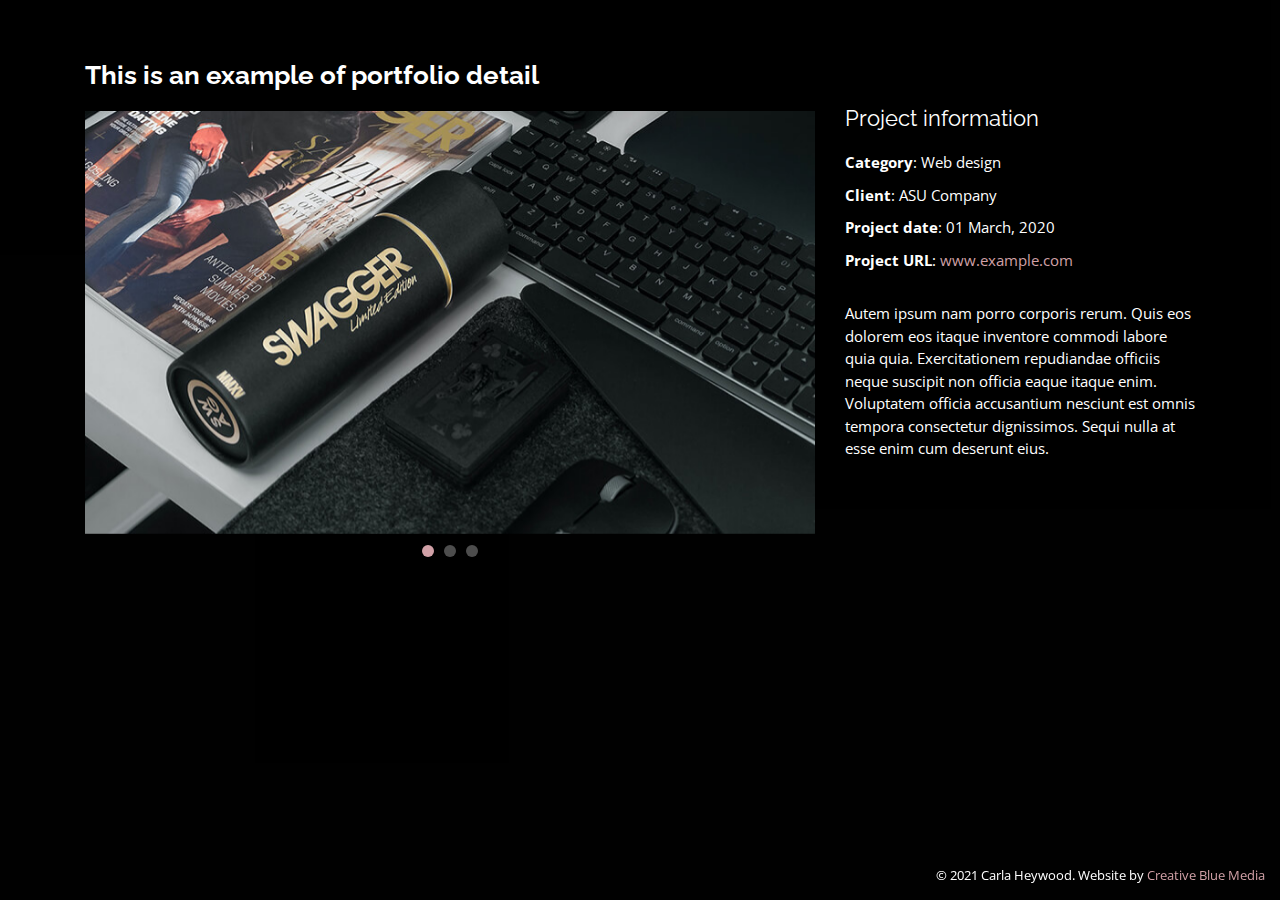
<file: portfolio-details.html>
<!DOCTYPE html>
<html lang="en">

<head>
  <meta charset="utf-8">
  <meta content="width=device-width, initial-scale=1.0" name="viewport">

  <title>Portfolio Details - Carla Heywood</title>
  <meta content="" name="description">
  <meta content="" name="keywords">

  <!-- Favicons -->
  <link href="assets/img/favicon.png" rel="icon">
  <link href="assets/img/apple-touch-icon.png" rel="apple-touch-icon">

  <!-- Google Fonts -->
  <link href="https://fonts.googleapis.com/css?family=Open+Sans:300,300i,400,400i,600,600i,700,700i|Raleway:300,300i,400,400i,500,500i,600,600i,700,700i|Poppins:300,300i,400,400i,500,500i,600,600i,700,700i" rel="stylesheet">

  <!-- Vendor CSS Files -->
  <link href="assets/vendor/bootstrap/css/bootstrap.min.css" rel="stylesheet">
  <link href="assets/vendor/icofont/icofont.min.css" rel="stylesheet">
  <link href="assets/vendor/remixicon/remixicon.css" rel="stylesheet">
  <link href="assets/vendor/owl.carousel/assets/owl.carousel.min.css" rel="stylesheet">
  <link href="assets/vendor/boxicons/css/boxicons.min.css" rel="stylesheet">
  <link href="assets/vendor/venobox/venobox.css" rel="stylesheet">

  <!-- Template Main CSS File -->
  <link href="assets/css/style.css" rel="stylesheet">

  <!-- =======================================================
  * Template Name: Carla Heywood
  * Template URL: https://carlaheywood.com
  * Author: Creative Blue Media
  * License: https://creativeblue.media
  ======================================================== -->
</head>

<body>

  <main id="main">

    <!-- ======= Portfolio Details ======= -->
    <div id="portfolio-details" class="portfolio-details">
      <div class="container">

        <div class="row">

          <div class="col-lg-8">
            <h2 class="portfolio-title">This is an example of portfolio detail</h2>
            <div class="owl-carousel portfolio-details-carousel">
              <img src="assets/img/portfolio/portfolio-details-1.jpg" class="img-fluid" alt="">
              <img src="assets/img/portfolio/portfolio-details-2.jpg" class="img-fluid" alt="">
              <img src="assets/img/portfolio/portfolio-details-3.jpg" class="img-fluid" alt="">
            </div>
          </div>

          <div class="col-lg-4 portfolio-info">
            <h3>Project information</h3>
            <ul>
              <li><strong>Category</strong>: Web design</li>
              <li><strong>Client</strong>: ASU Company</li>
              <li><strong>Project date</strong>: 01 March, 2020</li>
              <li><strong>Project URL</strong>: <a href="#">www.example.com</a></li>
            </ul>

            <p>
              Autem ipsum nam porro corporis rerum. Quis eos dolorem eos itaque inventore commodi labore quia quia. Exercitationem repudiandae officiis neque suscipit non officia eaque itaque enim. Voluptatem officia accusantium nesciunt est omnis tempora consectetur dignissimos. Sequi nulla at esse enim cum deserunt eius.
            </p>
          </div>

        </div>

      </div>
    </div><!-- End Portfolio Details -->

  </main><!-- End #main -->

  <div class="credits">
    © 2021 Carla Heywood. Website by <a href="https://creativeblue.media">Creative Blue Media</a>
  </div>

  <!-- Vendor JS Files -->
  <script src="assets/vendor/jquery/jquery.min.js"></script>
  <script src="assets/vendor/bootstrap/js/bootstrap.bundle.min.js"></script>
  <script src="assets/vendor/jquery.easing/jquery.easing.min.js"></script>
  <script src="assets/vendor/php-email-form/validate.js"></script>
  <script src="assets/vendor/waypoints/jquery.waypoints.min.js"></script>
  <script src="assets/vendor/counterup/counterup.min.js"></script>
  <script src="assets/vendor/owl.carousel/owl.carousel.min.js"></script>
  <script src="assets/vendor/isotope-layout/isotope.pkgd.min.js"></script>
  <script src="assets/vendor/venobox/venobox.min.js"></script>

  <!-- Template Main JS File -->
  <script src="assets/js/main.js"></script>

</body>

</html>
</file>
<file: assets/vendor/venobox/venobox.css>
/* ------ venobox.css --------*/
.vbox-overlay *, .vbox-overlay *:before, .vbox-overlay *:after{
    -webkit-backface-visibility: hidden;
    -webkit-box-sizing:border-box;
    -moz-box-sizing:border-box;
    box-sizing:border-box;
}
.vbox-overlay * { 
    -webkit-backface-visibility: visible;
    backface-visibility: visible;
}
.vbox-overlay{
    display: -webkit-flex;
    display: flex;
    -webkit-flex-direction: column;
    flex-direction: column;
    -webkit-justify-content: center;
    justify-content: center;
    -webkit-align-items: center;
    align-items: center;
    position: fixed;
    left: 0;
    top: 0;
    bottom: 0;
    right: 0;
    z-index: 999999;
}

/* ----- navigation ----- */
.vbox-title{
    width: 100%;
    height: 40px;
    float: left;
    text-align: center;
    line-height: 28px;
    font-size: 12px;
    padding: 6px 50px;
    overflow: hidden;
    position: fixed;
    display: none;
    left: 0;
    z-index: 89;
}
.vbox-close{
    cursor: pointer;
    position: fixed;
    top: -1px;
    right: 0;
    width: 50px;
    height: 40px;
    padding: 6px;
    display: block;
    background-position:10px center;
    overflow: hidden;
    font-size: 24px;
    line-height: 1;
    text-align: center;
    z-index: 99;
}
.vbox-left{
    cursor: pointer;
    position: fixed;
    left: 0;
    height: 40px;
    overflow: hidden;
    line-height: 28px;
    font-size: 12px;
    z-index: 99;
    display: flex;
    align-items:center;
}
.vbox-num{
    display: inline-block;
    margin: 6px 0 6px 15px;
}
/* ----- Social share ----- */
.vbox-share{
    line-height: 28px;
    font-size: 12px;
    overflow: hidden;
    position: fixed;
    left: 0;
    z-index: 98;
    display: flex;
    align-items:center;
    justify-content: center;
    width: 100%;
    text-align: center;
}
.vbox-share svg{
    max-height: 28px;
    width: 28px;
    z-index: 10;
    margin-left: 12px;
    margin-top: 6px;
    margin-bottom: 6px;
    vertical-align: middle;
}


/* ----- navigation ARROWS ----- */
.vbox-next, .vbox-prev{
    position: fixed;
    top: 50%;
    margin-top: -15px;
    overflow: hidden;
    cursor: pointer;
    display: block;
    width: 45px;
    height: 45px;
    z-index: 99;
}
.vbox-next span, .vbox-prev span{
    position: relative;
    width: 20px;
    height: 20px;
    border: 2px solid transparent;
    border-top-color: #B6B6B6;
    border-right-color: #B6B6B6;
    text-indent: -100px;
    position: absolute;
    top: 8px;
    display: block;
}
.vbox-prev{
    left: 15px;
}
.vbox-next{
    right: 15px;
}
.vbox-prev span{
    left: 10px;
    -ms-transform: rotate(-135deg);
    -webkit-transform: rotate(-135deg);
    transform: rotate(-135deg);
}
.vbox-next span{
    -ms-transform: rotate(45deg);
    -webkit-transform: rotate(45deg);
    transform: rotate(45deg);
    right: 10px;
}
/* ------- inline window ------ */
.vbox-inline{
    width: 420px;
    height: 315px;
    height: 70vh;
    padding: 10px;
    background: #fff;
    margin: 0 auto;
    overflow: auto;
    text-align: left;
}
/* ------- Video & iFrames window ------ */
.venoframe{
    max-width: 100%;
    width: 100%;
    border: none;
    width: 100%;
    height: 260px;
    height: 70vh;
}
.venoframe.vbvid{
    height: 260px;
}
@media (min-width: 768px) {
    .venoframe, .vbox-inline{
        width: 90%;
        height: 360px;
        height: 70vh;
    }
    .venoframe.vbvid{
        width: 640px;
        height: 360px;
    }
}
@media (min-width: 992px) {
    .venoframe, .vbox-inline{
        max-width: 1200px;
        width: 80%;
        height: 540px;
        height: 70vh;
    }
    .venoframe.vbvid{
        width: 960px;
        height: 540px;
    }
}
/* 
Please do NOT edit this part! 
or at least read this note: http://i.imgur.com/7C0ws9e.gif
*/
.vbox-open{
    overflow: hidden;
}
.vbox-container{
    position: absolute;
    left: 0;
    right: 0;
    top: 0;
    bottom: 0;
    overflow-x: hidden;
    overflow-y: scroll;
    overflow-scrolling: touch;
    -webkit-overflow-scrolling: touch;
    z-index: 20;
    max-height: 100%;

}

.vbox-content{
    text-align: center;
    float: left;
    width: 100%;
    position: relative;
    overflow: hidden;
    padding: 20px 4%;
}
.vbox-container img{
    max-width: 100%;
    height: auto;
}
.vbox-figlio{
    box-shadow: 0 0 12px rgba(0,0,0,0.19), 0 6px 6px rgba(0,0,0,0.23);
    max-width: 100%;
    text-align: initial;
}
img.vbox-figlio{
    -webkit-user-select: none;
-khtml-user-select: none;
-moz-user-select: none;
-o-user-select: none;
user-select: none;
}
.vbox-content.swipe-left{
    margin-left: -200px !important;
}
.vbox-content.swipe-right{
    margin-left: 200px !important;
}
.vbox-animated{
    webkit-transition: margin 300ms ease-out;
    transition: margin 300ms ease-out;
}

/* ---------- preloader ----------
 * SPINKIT 
 * http://tobiasahlin.com/spinkit/
-------------------------------- */
.sk-double-bounce,.sk-rotating-plane{width:40px;height:40px;margin:40px auto}.sk-rotating-plane{background-color:#333;-webkit-animation:sk-rotatePlane 1.2s infinite ease-in-out;animation:sk-rotatePlane 1.2s infinite ease-in-out}@-webkit-keyframes sk-rotatePlane{0%{-webkit-transform:perspective(120px) rotateX(0) rotateY(0);transform:perspective(120px) rotateX(0) rotateY(0)}50%{-webkit-transform:perspective(120px) rotateX(-180.1deg) rotateY(0);transform:perspective(120px) rotateX(-180.1deg) rotateY(0)}100%{-webkit-transform:perspective(120px) rotateX(-180deg) rotateY(-179.9deg);transform:perspective(120px) rotateX(-180deg) rotateY(-179.9deg)}}@keyframes sk-rotatePlane{0%{-webkit-transform:perspective(120px) rotateX(0) rotateY(0);transform:perspective(120px) rotateX(0) rotateY(0)}50%{-webkit-transform:perspective(120px) rotateX(-180.1deg) rotateY(0);transform:perspective(120px) rotateX(-180.1deg) rotateY(0)}100%{-webkit-transform:perspective(120px) rotateX(-180deg) rotateY(-179.9deg);transform:perspective(120px) rotateX(-180deg) rotateY(-179.9deg)}}.sk-double-bounce{position:relative}.sk-double-bounce .sk-child{width:100%;height:100%;border-radius:50%;background-color:#333;opacity:.6;position:absolute;top:0;left:0;-webkit-animation:sk-doubleBounce 2s infinite ease-in-out;animation:sk-doubleBounce 2s infinite ease-in-out}.sk-chasing-dots .sk-child,.sk-spinner-pulse,.sk-three-bounce .sk-child{background-color:#333;border-radius:100%}.sk-double-bounce .sk-double-bounce2{-webkit-animation-delay:-1s;animation-delay:-1s}@-webkit-keyframes sk-doubleBounce{0%,100%{-webkit-transform:scale(0);transform:scale(0)}50%{-webkit-transform:scale(1);transform:scale(1)}}@keyframes sk-doubleBounce{0%,100%{-webkit-transform:scale(0);transform:scale(0)}50%{-webkit-transform:scale(1);transform:scale(1)}}.sk-wave{margin:40px auto;width:50px;height:40px;text-align:center;font-size:10px}.sk-wave .sk-rect{background-color:#333;height:100%;width:6px;display:inline-block;-webkit-animation:sk-waveStretchDelay 1.2s infinite ease-in-out;animation:sk-waveStretchDelay 1.2s infinite ease-in-out}.sk-wave .sk-rect1{-webkit-animation-delay:-1.2s;animation-delay:-1.2s}.sk-wave .sk-rect2{-webkit-animation-delay:-1.1s;animation-delay:-1.1s}.sk-wave .sk-rect3{-webkit-animation-delay:-1s;animation-delay:-1s}.sk-wave .sk-rect4{-webkit-animation-delay:-.9s;animation-delay:-.9s}.sk-wave .sk-rect5{-webkit-animation-delay:-.8s;animation-delay:-.8s}@-webkit-keyframes sk-waveStretchDelay{0%,100%,40%{-webkit-transform:scaleY(.4);transform:scaleY(.4)}20%{-webkit-transform:scaleY(1);transform:scaleY(1)}}@keyframes sk-waveStretchDelay{0%,100%,40%{-webkit-transform:scaleY(.4);transform:scaleY(.4)}20%{-webkit-transform:scaleY(1);transform:scaleY(1)}}.sk-wandering-cubes{margin:40px auto;width:40px;height:40px;position:relative}.sk-wandering-cubes .sk-cube{background-color:#333;width:10px;height:10px;position:absolute;top:0;left:0;-webkit-animation:sk-wanderingCube 1.8s ease-in-out -1.8s infinite both;animation:sk-wanderingCube 1.8s ease-in-out -1.8s infinite both}.sk-chasing-dots,.sk-spinner-pulse{width:40px;height:40px;margin:40px auto}.sk-wandering-cubes .sk-cube2{-webkit-animation-delay:-.9s;animation-delay:-.9s}@-webkit-keyframes sk-wanderingCube{0%{-webkit-transform:rotate(0);transform:rotate(0)}25%{-webkit-transform:translateX(30px) rotate(-90deg) scale(.5);transform:translateX(30px) rotate(-90deg) scale(.5)}50%{-webkit-transform:translateX(30px) translateY(30px) rotate(-179deg);transform:translateX(30px) translateY(30px) rotate(-179deg)}50.1%{-webkit-transform:translateX(30px) translateY(30px) rotate(-180deg);transform:translateX(30px) translateY(30px) rotate(-180deg)}75%{-webkit-transform:translateX(0) translateY(30px) rotate(-270deg) scale(.5);transform:translateX(0) translateY(30px) rotate(-270deg) scale(.5)}100%{-webkit-transform:rotate(-360deg);transform:rotate(-360deg)}}@keyframes sk-wanderingCube{0%{-webkit-transform:rotate(0);transform:rotate(0)}25%{-webkit-transform:translateX(30px) rotate(-90deg) scale(.5);transform:translateX(30px) rotate(-90deg) scale(.5)}50%{-webkit-transform:translateX(30px) translateY(30px) rotate(-179deg);transform:translateX(30px) translateY(30px) rotate(-179deg)}50.1%{-webkit-transform:translateX(30px) translateY(30px) rotate(-180deg);transform:translateX(30px) translateY(30px) rotate(-180deg)}75%{-webkit-transform:translateX(0) translateY(30px) rotate(-270deg) scale(.5);transform:translateX(0) translateY(30px) rotate(-270deg) scale(.5)}100%{-webkit-transform:rotate(-360deg);transform:rotate(-360deg)}}.sk-spinner-pulse{-webkit-animation:sk-pulseScaleOut 1s infinite ease-in-out;animation:sk-pulseScaleOut 1s infinite ease-in-out}@-webkit-keyframes sk-pulseScaleOut{0%{-webkit-transform:scale(0);transform:scale(0)}100%{-webkit-transform:scale(1);transform:scale(1);opacity:0}}@keyframes sk-pulseScaleOut{0%{-webkit-transform:scale(0);transform:scale(0)}100%{-webkit-transform:scale(1);transform:scale(1);opacity:0}}.sk-chasing-dots{position:relative;text-align:center;-webkit-animation:sk-chasingDotsRotate 2s infinite linear;animation:sk-chasingDotsRotate 2s infinite linear}.sk-chasing-dots .sk-child{width:60%;height:60%;display:inline-block;position:absolute;top:0;-webkit-animation:sk-chasingDotsBounce 2s infinite ease-in-out;animation:sk-chasingDotsBounce 2s infinite ease-in-out}.sk-chasing-dots .sk-dot2{top:auto;bottom:0;-webkit-animation-delay:-1s;animation-delay:-1s}@-webkit-keyframes sk-chasingDotsRotate{100%{-webkit-transform:rotate(360deg);transform:rotate(360deg)}}@keyframes sk-chasingDotsRotate{100%{-webkit-transform:rotate(360deg);transform:rotate(360deg)}}@-webkit-keyframes sk-chasingDotsBounce{0%,100%{-webkit-transform:scale(0);transform:scale(0)}50%{-webkit-transform:scale(1);transform:scale(1)}}@keyframes sk-chasingDotsBounce{0%,100%{-webkit-transform:scale(0);transform:scale(0)}50%{-webkit-transform:scale(1);transform:scale(1)}}.sk-three-bounce{margin:40px auto;width:80px;text-align:center}.sk-three-bounce .sk-child{width:20px;height:20px;display:inline-block;-webkit-animation:sk-three-bounce 1.4s ease-in-out 0s infinite both;animation:sk-three-bounce 1.4s ease-in-out 0s infinite both}.sk-circle .sk-child:before,.sk-fading-circle .sk-circle:before{display:block;border-radius:100%;content:'';background-color:#333}.sk-three-bounce .sk-bounce1{-webkit-animation-delay:-.32s;animation-delay:-.32s}.sk-three-bounce .sk-bounce2{-webkit-animation-delay:-.16s;animation-delay:-.16s}@-webkit-keyframes sk-three-bounce{0%,100%,80%{-webkit-transform:scale(0);transform:scale(0)}40%{-webkit-transform:scale(1);transform:scale(1)}}@keyframes sk-three-bounce{0%,100%,80%{-webkit-transform:scale(0);transform:scale(0)}40%{-webkit-transform:scale(1);transform:scale(1)}}.sk-circle{margin:40px auto;width:40px;height:40px;position:relative}.sk-circle .sk-child{width:100%;height:100%;position:absolute;left:0;top:0}.sk-circle .sk-child:before{margin:0 auto;width:15%;height:15%;-webkit-animation:sk-circleBounceDelay 1.2s infinite ease-in-out both;animation:sk-circleBounceDelay 1.2s infinite ease-in-out both}.sk-circle .sk-circle2{-webkit-transform:rotate(30deg);-ms-transform:rotate(30deg);transform:rotate(30deg)}.sk-circle .sk-circle3{-webkit-transform:rotate(60deg);-ms-transform:rotate(60deg);transform:rotate(60deg)}.sk-circle .sk-circle4{-webkit-transform:rotate(90deg);-ms-transform:rotate(90deg);transform:rotate(90deg)}.sk-circle .sk-circle5{-webkit-transform:rotate(120deg);-ms-transform:rotate(120deg);transform:rotate(120deg)}.sk-circle .sk-circle6{-webkit-transform:rotate(150deg);-ms-transform:rotate(150deg);transform:rotate(150deg)}.sk-circle .sk-circle7{-webkit-transform:rotate(180deg);-ms-transform:rotate(180deg);transform:rotate(180deg)}.sk-circle .sk-circle8{-webkit-transform:rotate(210deg);-ms-transform:rotate(210deg);transform:rotate(210deg)}.sk-circle .sk-circle9{-webkit-transform:rotate(240deg);-ms-transform:rotate(240deg);transform:rotate(240deg)}.sk-circle .sk-circle10{-webkit-transform:rotate(270deg);-ms-transform:rotate(270deg);transform:rotate(270deg)}.sk-circle .sk-circle11{-webkit-transform:rotate(300deg);-ms-transform:rotate(300deg);transform:rotate(300deg)}.sk-circle .sk-circle12{-webkit-transform:rotate(330deg);-ms-transform:rotate(330deg);transform:rotate(330deg)}.sk-circle .sk-circle2:before{-webkit-animation-delay:-1.1s;animation-delay:-1.1s}.sk-circle .sk-circle3:before{-webkit-animation-delay:-1s;animation-delay:-1s}.sk-circle .sk-circle4:before{-webkit-animation-delay:-.9s;animation-delay:-.9s}.sk-circle .sk-circle5:before{-webkit-animation-delay:-.8s;animation-delay:-.8s}.sk-circle .sk-circle6:before{-webkit-animation-delay:-.7s;animation-delay:-.7s}.sk-circle .sk-circle7:before{-webkit-animation-delay:-.6s;animation-delay:-.6s}.sk-circle .sk-circle8:before{-webkit-animation-delay:-.5s;animation-delay:-.5s}.sk-circle .sk-circle9:before{-webkit-animation-delay:-.4s;animation-delay:-.4s}.sk-circle .sk-circle10:before{-webkit-animation-delay:-.3s;animation-delay:-.3s}.sk-circle .sk-circle11:before{-webkit-animation-delay:-.2s;animation-delay:-.2s}.sk-circle .sk-circle12:before{-webkit-animation-delay:-.1s;animation-delay:-.1s}@-webkit-keyframes sk-circleBounceDelay{0%,100%,80%{-webkit-transform:scale(0);transform:scale(0)}40%{-webkit-transform:scale(1);transform:scale(1)}}@keyframes sk-circleBounceDelay{0%,100%,80%{-webkit-transform:scale(0);transform:scale(0)}40%{-webkit-transform:scale(1);transform:scale(1)}}.sk-cube-grid{width:40px;height:40px;margin:40px auto}.sk-cube-grid .sk-cube{width:33.33%;height:33.33%;background-color:#333;float:left;-webkit-animation:sk-cubeGridScaleDelay 1.3s infinite ease-in-out;animation:sk-cubeGridScaleDelay 1.3s infinite ease-in-out}.sk-cube-grid .sk-cube1{-webkit-animation-delay:.2s;animation-delay:.2s}.sk-cube-grid .sk-cube2{-webkit-animation-delay:.3s;animation-delay:.3s}.sk-cube-grid .sk-cube3{-webkit-animation-delay:.4s;animation-delay:.4s}.sk-cube-grid .sk-cube4{-webkit-animation-delay:.1s;animation-delay:.1s}.sk-cube-grid .sk-cube5{-webkit-animation-delay:.2s;animation-delay:.2s}.sk-cube-grid .sk-cube6{-webkit-animation-delay:.3s;animation-delay:.3s}.sk-cube-grid .sk-cube7{-webkit-animation-delay:0ms;animation-delay:0ms}.sk-cube-grid .sk-cube8{-webkit-animation-delay:.1s;animation-delay:.1s}.sk-cube-grid .sk-cube9{-webkit-animation-delay:.2s;animation-delay:.2s}@-webkit-keyframes sk-cubeGridScaleDelay{0%,100%,70%{-webkit-transform:scale3D(1,1,1);transform:scale3D(1,1,1)}35%{-webkit-transform:scale3D(0,0,1);transform:scale3D(0,0,1)}}@keyframes sk-cubeGridScaleDelay{0%,100%,70%{-webkit-transform:scale3D(1,1,1);transform:scale3D(1,1,1)}35%{-webkit-transform:scale3D(0,0,1);transform:scale3D(0,0,1)}}.sk-fading-circle{margin:40px auto;width:40px;height:40px;position:relative}.sk-fading-circle .sk-circle{width:100%;height:100%;position:absolute;left:0;top:0}.sk-fading-circle .sk-circle:before{margin:0 auto;width:15%;height:15%;-webkit-animation:sk-circleFadeDelay 1.2s infinite ease-in-out both;animation:sk-circleFadeDelay 1.2s infinite ease-in-out both}.sk-fading-circle .sk-circle2{-webkit-transform:rotate(30deg);-ms-transform:rotate(30deg);transform:rotate(30deg)}.sk-fading-circle .sk-circle3{-webkit-transform:rotate(60deg);-ms-transform:rotate(60deg);transform:rotate(60deg)}.sk-fading-circle .sk-circle4{-webkit-transform:rotate(90deg);-ms-transform:rotate(90deg);transform:rotate(90deg)}.sk-fading-circle .sk-circle5{-webkit-transform:rotate(120deg);-ms-transform:rotate(120deg);transform:rotate(120deg)}.sk-fading-circle .sk-circle6{-webkit-transform:rotate(150deg);-ms-transform:rotate(150deg);transform:rotate(150deg)}.sk-fading-circle .sk-circle7{-webkit-transform:rotate(180deg);-ms-transform:rotate(180deg);transform:rotate(180deg)}.sk-fading-circle .sk-circle8{-webkit-transform:rotate(210deg);-ms-transform:rotate(210deg);transform:rotate(210deg)}.sk-fading-circle .sk-circle9{-webkit-transform:rotate(240deg);-ms-transform:rotate(240deg);transform:rotate(240deg)}.sk-fading-circle .sk-circle10{-webkit-transform:rotate(270deg);-ms-transform:rotate(270deg);transform:rotate(270deg)}.sk-fading-circle .sk-circle11{-webkit-transform:rotate(300deg);-ms-transform:rotate(300deg);transform:rotate(300deg)}.sk-fading-circle .sk-circle12{-webkit-transform:rotate(330deg);-ms-transform:rotate(330deg);transform:rotate(330deg)}.sk-fading-circle .sk-circle2:before{-webkit-animation-delay:-1.1s;animation-delay:-1.1s}.sk-fading-circle .sk-circle3:before{-webkit-animation-delay:-1s;animation-delay:-1s}.sk-fading-circle .sk-circle4:before{-webkit-animation-delay:-.9s;animation-delay:-.9s}.sk-fading-circle .sk-circle5:before{-webkit-animation-delay:-.8s;animation-delay:-.8s}.sk-fading-circle .sk-circle6:before{-webkit-animation-delay:-.7s;animation-delay:-.7s}.sk-fading-circle .sk-circle7:before{-webkit-animation-delay:-.6s;animation-delay:-.6s}.sk-fading-circle .sk-circle8:before{-webkit-animation-delay:-.5s;animation-delay:-.5s}.sk-fading-circle .sk-circle9:before{-webkit-animation-delay:-.4s;animation-delay:-.4s}.sk-fading-circle .sk-circle10:before{-webkit-animation-delay:-.3s;animation-delay:-.3s}.sk-fading-circle .sk-circle11:before{-webkit-animation-delay:-.2s;animation-delay:-.2s}.sk-fading-circle .sk-circle12:before{-webkit-animation-delay:-.1s;animation-delay:-.1s}@-webkit-keyframes sk-circleFadeDelay{0%,100%,39%{opacity:0}40%{opacity:1}}@keyframes sk-circleFadeDelay{0%,100%,39%{opacity:0}40%{opacity:1}}.sk-folding-cube{margin:40px auto;width:40px;height:40px;position:relative;-webkit-transform:rotateZ(45deg);transform:rotateZ(45deg)}.sk-folding-cube .sk-cube{float:left;width:50%;height:50%;position:relative;-webkit-transform:scale(1.1);-ms-transform:scale(1.1);transform:scale(1.1)}.sk-folding-cube .sk-cube:before{content:'';position:absolute;top:0;left:0;width:100%;height:100%;background-color:#333;-webkit-animation:sk-foldCubeAngle 2.4s infinite linear both;animation:sk-foldCubeAngle 2.4s infinite linear both;-webkit-transform-origin:100% 100%;-ms-transform-origin:100% 100%;transform-origin:100% 100%}.sk-folding-cube .sk-cube2{-webkit-transform:scale(1.1) rotateZ(90deg);transform:scale(1.1) rotateZ(90deg)}.sk-folding-cube .sk-cube3{-webkit-transform:scale(1.1) rotateZ(180deg);transform:scale(1.1) rotateZ(180deg)}.sk-folding-cube .sk-cube4{-webkit-transform:scale(1.1) rotateZ(270deg);transform:scale(1.1) rotateZ(270deg)}.sk-folding-cube .sk-cube2:before{-webkit-animation-delay:.3s;animation-delay:.3s}.sk-folding-cube .sk-cube3:before{-webkit-animation-delay:.6s;animation-delay:.6s}.sk-folding-cube .sk-cube4:before{-webkit-animation-delay:.9s;animation-delay:.9s}@-webkit-keyframes sk-foldCubeAngle{0%,10%{-webkit-transform:perspective(140px) rotateX(-180deg);transform:perspective(140px) rotateX(-180deg);opacity:0}25%,75%{-webkit-transform:perspective(140px) rotateX(0);transform:perspective(140px) rotateX(0);opacity:1}100%,90%{-webkit-transform:perspective(140px) rotateY(180deg);transform:perspective(140px) rotateY(180deg);opacity:0}}@keyframes sk-foldCubeAngle{0%,10%{-webkit-transform:perspective(140px) rotateX(-180deg);transform:perspective(140px) rotateX(-180deg);opacity:0}25%,75%{-webkit-transform:perspective(140px) rotateX(0);transform:perspective(140px) rotateX(0);opacity:1}100%,90%{-webkit-transform:perspective(140px) rotateY(180deg);transform:perspective(140px) rotateY(180deg);opacity:0}}
</file>
<file: assets/css/style.css>
/**
* Template Name: Carla Heywood
* Template URL: https://carlaheywood.com
* Author: Creative Blue media
* License: https://creativeblue.media
*/

/*--------------------------------------------------------------
# General
--------------------------------------------------------------*/
html{
  margin:0;
  max-height: 100%;
}
body {
  font-family: "Open Sans", sans-serif;
  background-color: #040404;
  color: #fff;
  position: relative;
  background: transparent;
}

body::before {
  content: "";
  position: fixed;
  background: #040404;
  background-size: cover;
  left: 0;
  right: 0;
  top: 0;
  height: 100vh;
  z-index: -1;
}

@media (min-width: 1024px) {
  body::before {
    background-attachment: fixed;
  }
}

a {
  color: #d1a1a7;
}

a:hover {
  color: #d1a1a7;
  text-decoration: none;
}

h1, h2, h3, h4, h5, h6 {
  font-family: "Raleway", sans-serif;
}

/*--------------------------------------------------------------
# Header
--------------------------------------------------------------*/
#header {
  transition: ease-in-out 0.3s;
  position: relative;
  height: 100vh;
  display: flex;
  align-items: center;
  z-index: 997;
  overflow-y: auto;
}

#header * {
  transition: ease-in-out 0.3s;
}

#header h1 {
  font-size: 48px;
  margin: 0;
  padding: 0;
  line-height: 1;
  font-weight: 700;
  font-family: "Montserrat", sans-serif;
}

#header h1 a, #header h1 a:hover {
  color: #fff;
  line-height: 1;
  display: inline-block;
}

#header h2 {
  font-size: 24px;
  margin-top: 20px;
  color: rgba(255, 255, 255, 0.8);
}

#header h2 span {
  color: #fff;
  border-bottom: 2px solid #d1a1a7;
  padding-bottom: 6px;
}

#header img {
  padding: 0;
  margin: 0;
}

#header .social-links {
  margin-top: 40px;
  display: flex;
}

#header .social-links a {
  font-size: 16px;
  display: flex;
  justify-content: center;
  align-items: center;
  background: rgba(255, 255, 255, 0.1);
  color: #fff;
  line-height: 1;
  margin-right: 8px;
  border-radius: 50%;
  width: 40px;
  height: 40px;
}

#header .social-links a:hover {
  background: #d1a1a7;
}

@media (max-width: 992px) {
  #header h1 {
    font-size: 36px;
  }
  #header h2 {
    font-size: 20px;
    line-height: 30px;
  }
  #header .social-links {
    margin-top: 15px;
  }
  #header .container {
    display: flex;
    flex-direction: column;
    align-items: center;
  }
}


/*--------------------------------------------------------------
# Navigation Menu
--------------------------------------------------------------*/
/* Desktop Navigation */
.nav-menu {
  margin-top: 35px;
}

.nav-menu ul {
  display: flex;
  margin: 0;
  padding: 0;
  list-style: none;
}

.nav-menu li + li {
  margin-left: 30px;
}

.nav-menu a {
  display: block;
  position: relative;
  color: rgba(255, 255, 255, 0.7);
  font-size: 16px;
  font-family: "Montserrat", sans-serif;
  font-weight: 400;
}

.nav-menu a:before {
  content: "";
  position: absolute;
  width: 0;
  height: 2px;
  bottom: -4px;
  left: 0;
  background-color: #d1a1a7;
  visibility: hidden;
  width: 0px;
  transition: all 0.3s ease-in-out 0s;
}

.nav-menu a:hover:before, .nav-menu li:hover > a:before, .nav-menu .active > a:before {
  visibility: visible;
  width: 25px;
}

.nav-menu a:hover, .nav-menu .active > a, .nav-menu li:hover > a {
  color: #fff;
  text-decoration: none;
}

/* Mobile Navigation */
.mobile-nav-toggle {
  position: fixed;
  right: 15px;
  top: 15px;
  z-index: 9998;
  border: 0;
  background: none;
  font-size: 24px;
  transition: all 0.4s;
  outline: none !important;
  line-height: 1;
  cursor: pointer;
  text-align: right;
}

.mobile-nav-toggle i {
  color: #fff;
}

.mobile-nav {
  position: fixed;
  top: 150px;
  right: 15px;
  bottom: 15px;
  left: 15px;
  z-index: 9999;
  overflow-y: auto;
  background: black;
  transition: ease-in-out 0.2s;
  opacity: 0;
  visibility: hidden;
  padding: 10px 0;
  text-align: center;
  font-size: 24px;
}

.mobile-nav * {
  margin: 0;
  padding: 0;
  list-style: none;
}

.mobile-nav a {
  display: block;
  position: relative;
  color: #fff;
  padding: 10px 20px;
  font-weight: 500;
  outline: none;
}

.mobile-nav a:hover, .mobile-nav .active > a, .mobile-nav li:hover > a {
  color: #d1a1a7;
  text-decoration: none;
}

.mobile-nav-overly {
  width: 100%;
  height: 100%;
  z-index: 9997;
  top: 0;
  left: 0;
  position: fixed;
  background: rgba(9, 9, 9, 0.6);
  overflow: hidden;
  display: none;
  transition: ease-in-out 0.2s;
}

.mobile-nav-active {
  overflow: hidden;
}

.mobile-nav-active .mobile-nav {
  opacity: 1;
  visibility: visible;
}

.mobile-nav-active .mobile-nav-toggle i {
  color: #fff;
}

/* Header Top */
#header.header-top {
  height: 80px;
  position: fixed;
  left: 0;
  top: 0;
  right: 0;
  background: rgba(0, 0, 0, 0.9);
}

#header.header-top .social-links, #header.header-top h2 {
  display: none;
}

#header.header-top h1 {
  margin-right: auto;
  font-size: 36px;
}

#header.header-top .container {
  display: flex;
  align-items: center;
}

#header.header-top .nav-menu {
  margin: 0;
}

@media (max-width: 768px) {
  #header.header-top {
    height: 60px;
  }
  #header.header-top h1 {
    font-size: 26px;
  }
}

/*--------------------------------------------------------------
# Sections General
--------------------------------------------------------------*/
section {
  overflow: hidden;
  position: absolute;
  width: 100%;
  top: 140px;
  bottom: 100%;
  opacity: 0;
  transition: ease-in-out 0.4s;
  z-index: 2;
}

section.section-show {
  top: 100px;
  bottom: auto;
  opacity: 1;
  padding-bottom: 45px;
}

section .container {
  background: rgba(0, 0, 0, 0.9);
  padding: 30px;
}

@media (max-width: 768px) {
  section {
    top: 120px;
  }
  section.section-show {
    top: 80px;
  }
}

.section-title h2 {
  font-size: 14px;
  font-weight: 500;
  padding: 0;
  line-height: 1px;
  margin: 0 0 20px 0;
  letter-spacing: 2px;
  text-transform: uppercase;
  color: #aaaaaa;
  font-family: "Montserrat", sans-serif;
}

.section-title h2::after {
  content: "";
  width: 120px;
  height: 1px;
  display: inline-block;
  background: #d1a1a7;
  margin: 4px 10px;
}

.section-title p {
  margin: 0;
  margin: -15px 0 15px 0;
  font-size: 36px;
  font-weight: 700;
  text-transform: uppercase;
  font-family: "Montserrat", sans-serif;
  color: #fff;
}

/*--------------------------------------------------------------
# About
--------------------------------------------------------------*/
.about-me .content h3 {
  font-weight: 700;
  font-size: 26px;
  color: #d1a1a7;
}

.about-me .content ul {
  list-style: none;
  padding: 0;
}

.about-me .content ul li {
  padding-bottom: 10px;
}

.about-me .content ul i {
  font-size: 20px;
  padding-right: 2px;
  color: #d1a1a7;
}

.about-me .content p:last-child {
  margin-bottom: 0;
}

/*--------------------------------------------------------------
# Counts
--------------------------------------------------------------*/
.counts {
  padding: 70px 0 60px;
}

.counts .count-box {
  padding: 30px 30px 25px 30px;
  width: 100%;
  position: relative;
  text-align: center;
  background: rgba(255, 255, 255, 0.08);
}

.counts .count-box i {
  position: absolute;
  top: -25px;
  left: 50%;
  transform: translateX(-50%);
  font-size: 24px;
  background: rgba(255, 255, 255, 0.1);
  padding: 12px;
  color: #d1a1a7;
  border-radius: 50px;
}

.counts .count-box span {
  font-size: 36px;
  display: block;
  font-weight: 600;
  color: #fff;
}

.counts .count-box p {
  padding: 0;
  margin: 0;
  font-family: "Raleway", sans-serif;
  font-size: 14px;
}

/*--------------------------------------------------------------
# Skills
--------------------------------------------------------------*/
.skills .progress {
  height: 50px;
  display: block;
  background: none;
}

.skills .progress .skill {
  padding: 10px 0;
  margin: 0 0 6px 0;
  text-transform: uppercase;
  display: block;
  font-weight: 600;
  font-family: "Montserrat", sans-serif;
  color: #fff;
}

.skills .progress .skill .val {
  float: right;
  font-style: normal;
}

.skills .progress-bar-wrap {
  background: rgba(255, 255, 255, 0.15);
}

.skills .progress-bar {
  width: 1px;
  height: 10px;
  transition: .9s;
  background-color: #d1a1a7;
}

/*--------------------------------------------------------------
# Interests
--------------------------------------------------------------*/
.interests .icon-box {
  display: flex;
  align-items: center;
  padding: 20px;
  background: rgba(255, 255, 255, 0.08);
  transition: ease-in-out 0.3s;
}

.interests .icon-box i {
  font-size: 32px;
  padding-right: 10px;
  line-height: 1;
}

.interests .icon-box h3 {
  font-weight: 700;
  margin: 0;
  padding: 0;
  line-height: 1;
  font-size: 16px;
  color: #fff;
}

.interests .icon-box:hover {
  background: rgba(255, 255, 255, 0.12);
}

/*--------------------------------------------------------------
# Testimonials
--------------------------------------------------------------*/
.testimonials .testimonial-item {
  box-sizing: content-box;
  min-height: 320px;
}

.testimonials .testimonial-item .testimonial-img {
  width: 90px;
  border-radius: 50%;
  margin: -40px 0 0 40px;
  position: relative;
  z-index: 2;
  border: 6px solid rgba(255, 255, 255, 0.12);
}

.testimonials .testimonial-item h3 {
  font-size: 18px;
  font-weight: bold;
  margin: 10px 0 5px 45px;
  color: #fff;
}

.testimonials .testimonial-item h4 {
  font-size: 14px;
  color: #999;
  margin: 0 0 0 45px;
}

.testimonials .testimonial-item .quote-icon-left, .testimonials .testimonial-item .quote-icon-right {
  color: rgba(255, 255, 255, 0.25);
  font-size: 26px;
}

.testimonials .testimonial-item .quote-icon-left {
  display: inline-block;
  left: -5px;
  position: relative;
}

.testimonials .testimonial-item .quote-icon-right {
  display: inline-block;
  right: -5px;
  position: relative;
  top: 10px;
}

.testimonials .testimonial-item p {
  font-style: italic;
  margin: 0 15px 0 15px;
  padding: 20px 20px 60px 20px;
  background: rgba(255, 255, 255, 0.1);
  position: relative;
  border-radius: 6px;
  position: relative;
  z-index: 1;
}

.testimonials .owl-nav, .testimonials .owl-dots {
  margin-top: 5px;
  text-align: center;
}

.testimonials .owl-dot {
  display: inline-block;
  margin: 0 5px;
  width: 12px;
  height: 12px;
  border-radius: 50%;
  background-color: rgba(255, 255, 255, 0.3) !important;
}

.testimonials .owl-dot.active {
  background-color: #d1a1a7 !important;
}

@media (max-width: 767px) {
  .testimonials {
    margin: 30px 10px;
  }
}

/*--------------------------------------------------------------
# Resume
--------------------------------------------------------------*/
.resume .resume-title {
  font-size: 26px;
  font-weight: 700;
  margin-top: 20px;
  margin-bottom: 20px;
  color: #fff;
}

.resume .resume-item {
  padding: 0 0 20px 20px;
  margin-top: -2px;
  border-left: 2px solid rgba(255, 255, 255, 0.2);
  position: relative;
}

.resume .resume-item h4 {
  line-height: 18px;
  font-size: 18px;
  font-weight: 600;
  text-transform: uppercase;
  font-family: "Montserrat", sans-serif;
  color: #d1a1a7;
  margin-bottom: 10px;
}

.resume .resume-item h5 {
  font-size: 16px;
  background: rgba(255, 255, 255, 0.15);
  padding: 5px 15px;
  display: inline-block;
  font-weight: 600;
  margin-bottom: 10px;
}

.resume .resume-item ul {
  padding-left: 20px;
}

.resume .resume-item ul li {
  padding-bottom: 10px;
}

.resume .resume-item:last-child {
  padding-bottom: 0;
}

.resume .resume-item::before {
  content: "";
  position: absolute;
  width: 16px;
  height: 16px;
  border-radius: 50px;
  left: -9px;
  top: 0;
  background: #d1a1a7;
  border: 2px solid #d1a1a7;
}

/*--------------------------------------------------------------
# Services
--------------------------------------------------------------*/
.services .icon-box {
  text-align: center;
  background: rgba(204, 204, 204, 0.1);
  padding: 80px 20px;
  transition: all ease-in-out 0.3s;
}

.services .icon-box .icon {
  margin: 0 auto;
  width: 64px;
  height: 64px;
  background: #d1a1a7;
  border-radius: 5px;
  transition: all .3s ease-out 0s;
  display: flex;
  align-items: center;
  justify-content: center;
  margin-bottom: 20px;
  transform-style: preserve-3d;
}

.services .icon-box .icon i {
  color: #fff;
  font-size: 28px;
}

.services .icon-box .icon::before {
  position: absolute;
  content: '';
  left: -8px;
  top: -8px;
  height: 100%;
  width: 100%;
  background: rgba(255, 255, 255, 0.15);
  border-radius: 5px;
  transition: all .3s ease-out 0s;
  transform: translateZ(-1px);
}

.services .icon-box h4 {
  font-weight: 700;
  margin-bottom: 15px;
  font-size: 24px;
}

.services .icon-box h4 a {
  color: #fff;
}

.services .icon-box p {
  line-height: 24px;
  font-size: 14px;
  margin-bottom: 0;
}

.services .icon-box:hover {
  background: #d1a1a7;
  border-color: #d1a1a7;
}

.services .icon-box:hover .icon {
  background: #fff;
}

.services .icon-box:hover .icon i {
  color: #d1a1a7;
}

.services .icon-box:hover .icon::before {
  background: #d1a1a7;
}

.services .icon-box:hover h4 a, .services .icon-box:hover p {
  color: #fff;
}

/*--------------------------------------------------------------
# Portfolio
--------------------------------------------------------------*/
.portfolio .portfolio-item {
  margin-bottom: 30px;
}

.portfolio #portfolio-flters {
  padding: 0;
  margin: 0 auto 15px auto;
  list-style: none;
  text-align: center;
  border-radius: 50px;
  padding: 2px 15px;
}

.portfolio #portfolio-flters li {
  cursor: pointer;
  display: inline-block;
  padding: 8px 16px 10px 16px;
  font-size: 14px;
  font-weight: 600;
  line-height: 1;
  text-transform: uppercase;
  color: #fff;
  background: rgba(255, 255, 255, 0.1);
  margin: 0 3px 10px 3px;
  transition: all 0.3s ease-in-out;
  border-radius: 4px;
}

.portfolio #portfolio-flters li:hover, .portfolio #portfolio-flters li.filter-active {
  background: #d1a1a7;
}

.portfolio #portfolio-flters li:last-child {
  margin-right: 0;
}

.portfolio .portfolio-wrap {
  transition: 0.3s;
  position: relative;
  overflow: hidden;
  z-index: 1;
  background: rgba(0, 0, 0, 0.6);
}

.portfolio .portfolio-wrap::before {
  content: "";
  background: rgba(0, 0, 0, 0.6);
  position: absolute;
  left: 30px;
  right: 30px;
  top: 30px;
  bottom: 30px;
  transition: all ease-in-out 0.3s;
  z-index: 2;
  opacity: 0;
}

.portfolio .portfolio-wrap .portfolio-info {
  opacity: 0;
  position: absolute;
  top: 0;
  left: 0;
  right: 0;
  bottom: 0;
  text-align: center;
  z-index: 3;
  transition: all ease-in-out 0.3s;
  display: flex;
  flex-direction: column;
  justify-content: center;
  align-items: center;
}

.portfolio .portfolio-wrap .portfolio-info::before {
  display: block;
  content: "";
  width: 48px;
  height: 48px;
  position: absolute;
  top: 35px;
  left: 35px;
  border-top: 3px solid #fff;
  border-left: 3px solid #fff;
  transition: all 0.5s ease 0s;
  z-index: 9994;
}

.portfolio .portfolio-wrap .portfolio-info::after {
  display: block;
  content: "";
  width: 48px;
  height: 48px;
  position: absolute;
  bottom: 35px;
  right: 35px;
  border-bottom: 3px solid #fff;
  border-right: 3px solid #fff;
  transition: all 0.5s ease 0s;
  z-index: 9994;
}

.portfolio .portfolio-wrap .portfolio-info h4 {
  font-size: 20px;
  color: #fff;
  font-weight: 600;
}

.portfolio .portfolio-wrap .portfolio-info p {
  color: #ffffff;
  font-size: 14px;
  text-transform: uppercase;
  padding: 0;
  margin: 0;
}

.portfolio .portfolio-wrap .portfolio-links {
  text-align: center;
  z-index: 4;
}

.portfolio .portfolio-wrap .portfolio-links a {
  color: #fff;
  margin: 0 2px;
  font-size: 28px;
  display: inline-block;
  transition: 0.3s;
}

.portfolio .portfolio-wrap .portfolio-links a:hover {
  color: #63eda3;
}

.portfolio .portfolio-wrap:hover::before {
  top: 0;
  left: 0;
  right: 0;
  bottom: 0;
  opacity: 1;
}

.portfolio .portfolio-wrap:hover .portfolio-info {
  opacity: 1;
}

.portfolio .portfolio-wrap:hover .portfolio-info::before {
  top: 15px;
  left: 15px;
}

.portfolio .portfolio-wrap:hover .portfolio-info::after {
  bottom: 15px;
  right: 15px;
}

/*--------------------------------------------------------------
# Contact
--------------------------------------------------------------*/
.contact .info-box {
  color: #444444;
  padding: 20px;
  width: 100%;
  background: rgba(255, 255, 255, 0.08);
}

.contact .info-box i.bx {
  font-size: 24px;
  color: #d1a1a7;
  border-radius: 50%;
  padding: 14px;
  float: left;
  background: rgba(255, 255, 255, 0.1);
}

.contact .info-box h3 {
  font-size: 20px;
  color: rgba(255, 255, 255, 0.5);
  font-weight: 700;
  margin: 10px 0 8px 68px;
}

.contact .info-box p {
  padding: 0;
  color: #fff;
  line-height: 24px;
  font-size: 14px;
  margin: 0 0 0 68px;
}

.contact .info-box .social-links {
  margin: 5px 0 0 68px;
  display: flex;
}

.contact .info-box .social-links a {
  font-size: 18px;
  display: inline-block;
  color: #fff;
  line-height: 1;
  margin-right: 12px;
  transition: 0.3s;
}

.contact .info-box .social-links a:hover {
  color: #d1a1a7;
}

.contact .php-email-form {
  padding: 30px;
  background: rgba(255, 255, 255, 0.08);
}

.contact .php-email-form .validate {
  display: none;
  color: #d1a1a7;
  margin: 0 0 15px 0;
  font-weight: 400;
  font-size: 13px;
}

.contact .php-email-form .error-message {
  display: none;
  background: rgba(255, 255, 255, 0.08);
  background: #d1a1a7;
  text-align: center;
  padding: 15px;
  font-weight: 600;
}

.contact .php-email-form .error-message br + br {
  margin-top: 25px;
}

.contact .php-email-form .sent-message {
  display: none;
  background: rgba(255, 255, 255, 0.08);
  background: #d1a1a7;
  text-align: center;
  padding: 15px;
  font-weight: 600;
}

.contact .php-email-form .loading {
  display: none;
  background: rgba(255, 255, 255, 0.08);
  text-align: center;
  padding: 15px;
}

.contact .php-email-form .loading:before {
  content: "";
  display: inline-block;
  border-radius: 50%;
  width: 24px;
  height: 24px;
  margin: 0 10px -6px 0;
  border: 3px solid #d1a1a7;
  border-top-color: #eee;
  -webkit-animation: animate-loading 1s linear infinite;
  animation: animate-loading 1s linear infinite;
}

.contact .php-email-form input, .contact .php-email-form textarea {
  border-radius: 0;
  box-shadow: none;
  font-size: 14px;
  background: rgba(255, 255, 255, 0.08);
  border: 0;
  transition: 0.3s;
  color: #fff;
}

.contact .php-email-form input:focus, .contact .php-email-form textarea:focus {
  background-color: rgba(255, 255, 255, 0.11);
}

.contact .php-email-form input::-webkit-input-placeholder, .contact .php-email-form textarea::-webkit-input-placeholder {
  color: rgba(255, 255, 255, 0.3);
  opacity: 1;
}

.contact .php-email-form input::-moz-placeholder, .contact .php-email-form textarea::-moz-placeholder {
  color: rgba(255, 255, 255, 0.3);
  opacity: 1;
}

.contact .php-email-form input:-ms-input-placeholder, .contact .php-email-form textarea:-ms-input-placeholder {
  color: rgba(255, 255, 255, 0.3);
  opacity: 1;
}

.contact .php-email-form input::-ms-input-placeholder, .contact .php-email-form textarea::-ms-input-placeholder {
  color: rgba(255, 255, 255, 0.3);
  opacity: 1;
}

.contact .php-email-form input::placeholder, .contact .php-email-form textarea::placeholder {
  color: rgba(255, 255, 255, 0.3);
  opacity: 1;
}

.contact .php-email-form input {
  padding: 20px 15px;
}

.contact .php-email-form textarea {
  padding: 12px 15px;
}

.contact .php-email-form button[type="submit"] {
  background: #d1a1a7;
  border: 0;
  padding: 10px 30px;
  color: #fff;
  transition: 0.4s;
  border-radius: 4px;
}

.contact .php-email-form button[type="submit"]:hover {
  background: #15bb62;
}

@-webkit-keyframes animate-loading {
  0% {
    transform: rotate(0deg);
  }
  100% {
    transform: rotate(360deg);
  }
}

@keyframes animate-loading {
  0% {
    transform: rotate(0deg);
  }
  100% {
    transform: rotate(360deg);
  }
}

/*--------------------------------------------------------------
# Portfolio Details
--------------------------------------------------------------*/
.portfolio-details {
  padding-top: 40px;
  background: rgba(0, 0, 0, 0.8);
  position: fixed;
  left: 0;
  right: 0;
  top: 0;
  bottom: 0;
  overflow-y: auto;
}

.portfolio-details .container {
  padding-top: 20px;
  padding-bottom: 40px;
}

.portfolio-details .portfolio-title {
  font-size: 26px;
  font-weight: 700;
  margin-bottom: 20px;
}

.portfolio-details .portfolio-details-carousel .owl-nav, .portfolio-details .portfolio-details-carousel .owl-dots {
  margin-top: 5px;
  text-align: center;
}

.portfolio-details .portfolio-details-carousel .owl-dot {
  display: inline-block;
  margin: 0 5px;
  width: 12px;
  height: 12px;
  border-radius: 50%;
  background-color: rgba(255, 255, 255, 0.3) !important;
}

.portfolio-details .portfolio-details-carousel .owl-dot.active {
  background-color: #d1a1a7 !important;
}

.portfolio-details .portfolio-info {
  padding-top: 45px;
}

.portfolio-details .portfolio-info h3 {
  font-size: 22px;
  font-weight: 400;
  margin-bottom: 20px;
}

.portfolio-details .portfolio-info ul {
  list-style: none;
  padding: 0;
  font-size: 15px;
}

.portfolio-details .portfolio-info ul li + li {
  margin-top: 10px;
}

.portfolio-details .portfolio-info p {
  font-size: 15px;
  padding: 15px 0 0 0;
}

@media (max-width: 992px) {
  .portfolio-details .portfolio-info {
    padding-top: 20px;
  }
}

/*--------------------------------------------------------------
# Credits
--------------------------------------------------------------*/
.credits {
  position: fixed;
  right: 0;
  left: 0;
  bottom: 0;
  padding: 15px;
  text-align: right;
  font-size: 13px;
  color: #fff;
  z-index: 999999;
}

@media (max-width: 992px) {
  .credits {
    text-align: center;
    padding: 10px;
    background: rgba(0, 0, 0, 0.8);
  }
}

.credits a {
  color: #d1a1a7;
  transition: 0.3s;
}

.credits a:hover {
  color: #fff;
}
</file>
